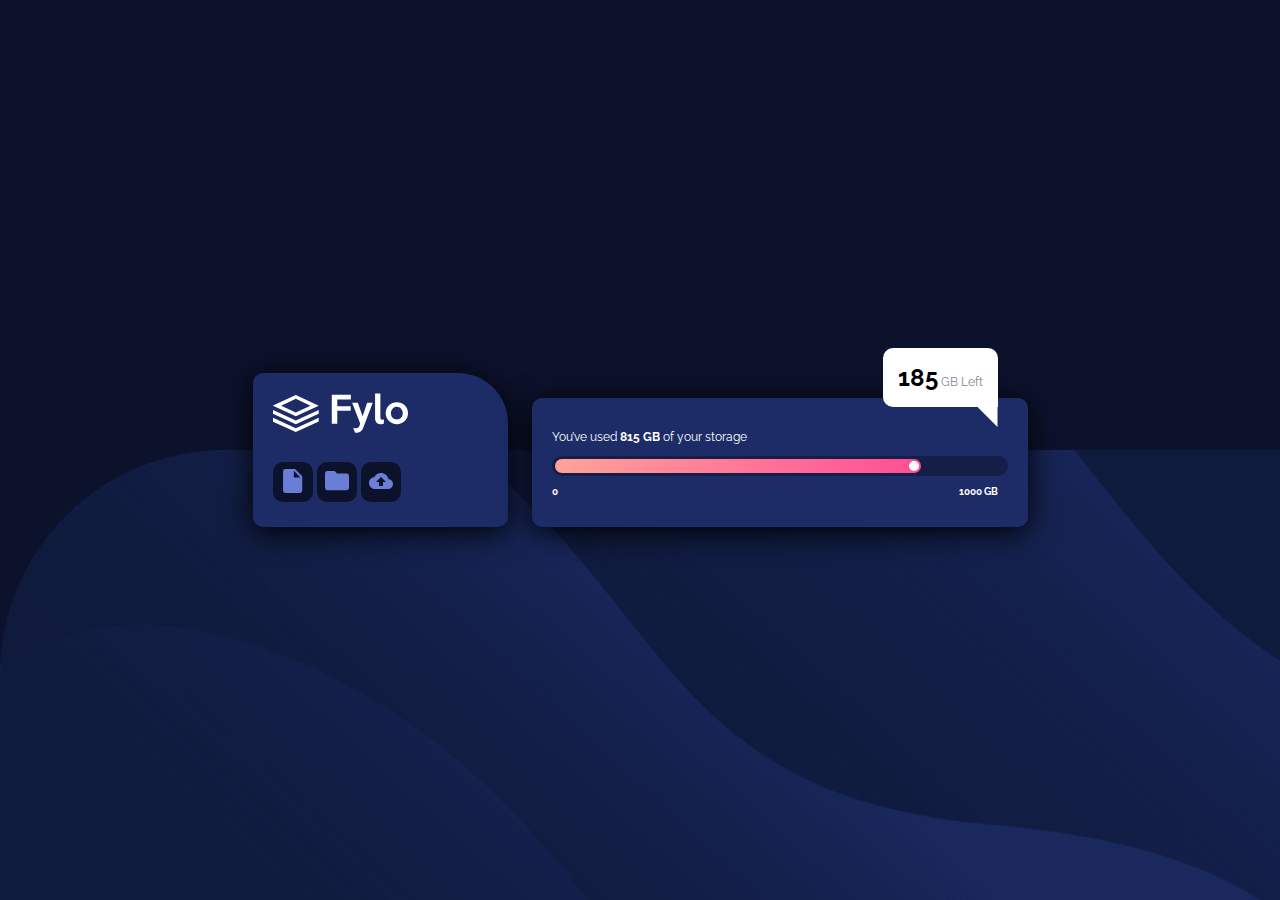
<file: Fylo-FronedMentor-Challenge/index.html>
<!DOCTYPE html>
<html lang="en">
<head>
  <meta charset="UTF-8">
  <meta name="viewport" content="width=device-width, initial-scale=1.0"> <!-- displays site properly based on user's device -->

  <link rel="icon" type="image/png" sizes="32x32" href="./assets/favicon-32x32.png">
  
  <title>Fylo data storage component</title>
  <link rel="stylesheet" href="./styles.css">
  <link href="https://fonts.googleapis.com/css2?family=Raleway:wght@400;500;600;700&display=swap" rel="stylesheet">
</head>

<body>
  <div id="container">
    <div id="mainContent">
      <div id="leftContent" class="content">
          <div class="logo">
            <img src="./assets/logo.svg" alt="Logo">
          </div>
        <div id="actions">
         <button class="actionButton"><img src="./assets/icon-document.svg" alt="document"></button>
         <button class="actionButton"><img src="./assets/icon-folder.svg" alt="folder"></button>
         <button class="actionButton"><img src="./assets/icon-upload.svg" alt="upload"></button>
       </div>
      </div>
      <div id="rightContent" class="content">
          <p id="usage"> You’ve used <span id="currentUsage">815 GB</span> of your storage</p>
          <div id="usageBar">
            <div id="usageFill"></div>
            <div id="usageBall"></div>
          </div>
          <p id="usageMinLimit" class="usageLimit">0</p>
          <p id="usageMaxLimit" class="usageLimit">1000 GB</p>
          <p id="usageLeft">
            <span id="usageRemaining">185</span> GB Left
            
          </p>
      </div>
    </div>
      <div id="background"></div>
  </div>
</div>
</body>
</html>
</file>
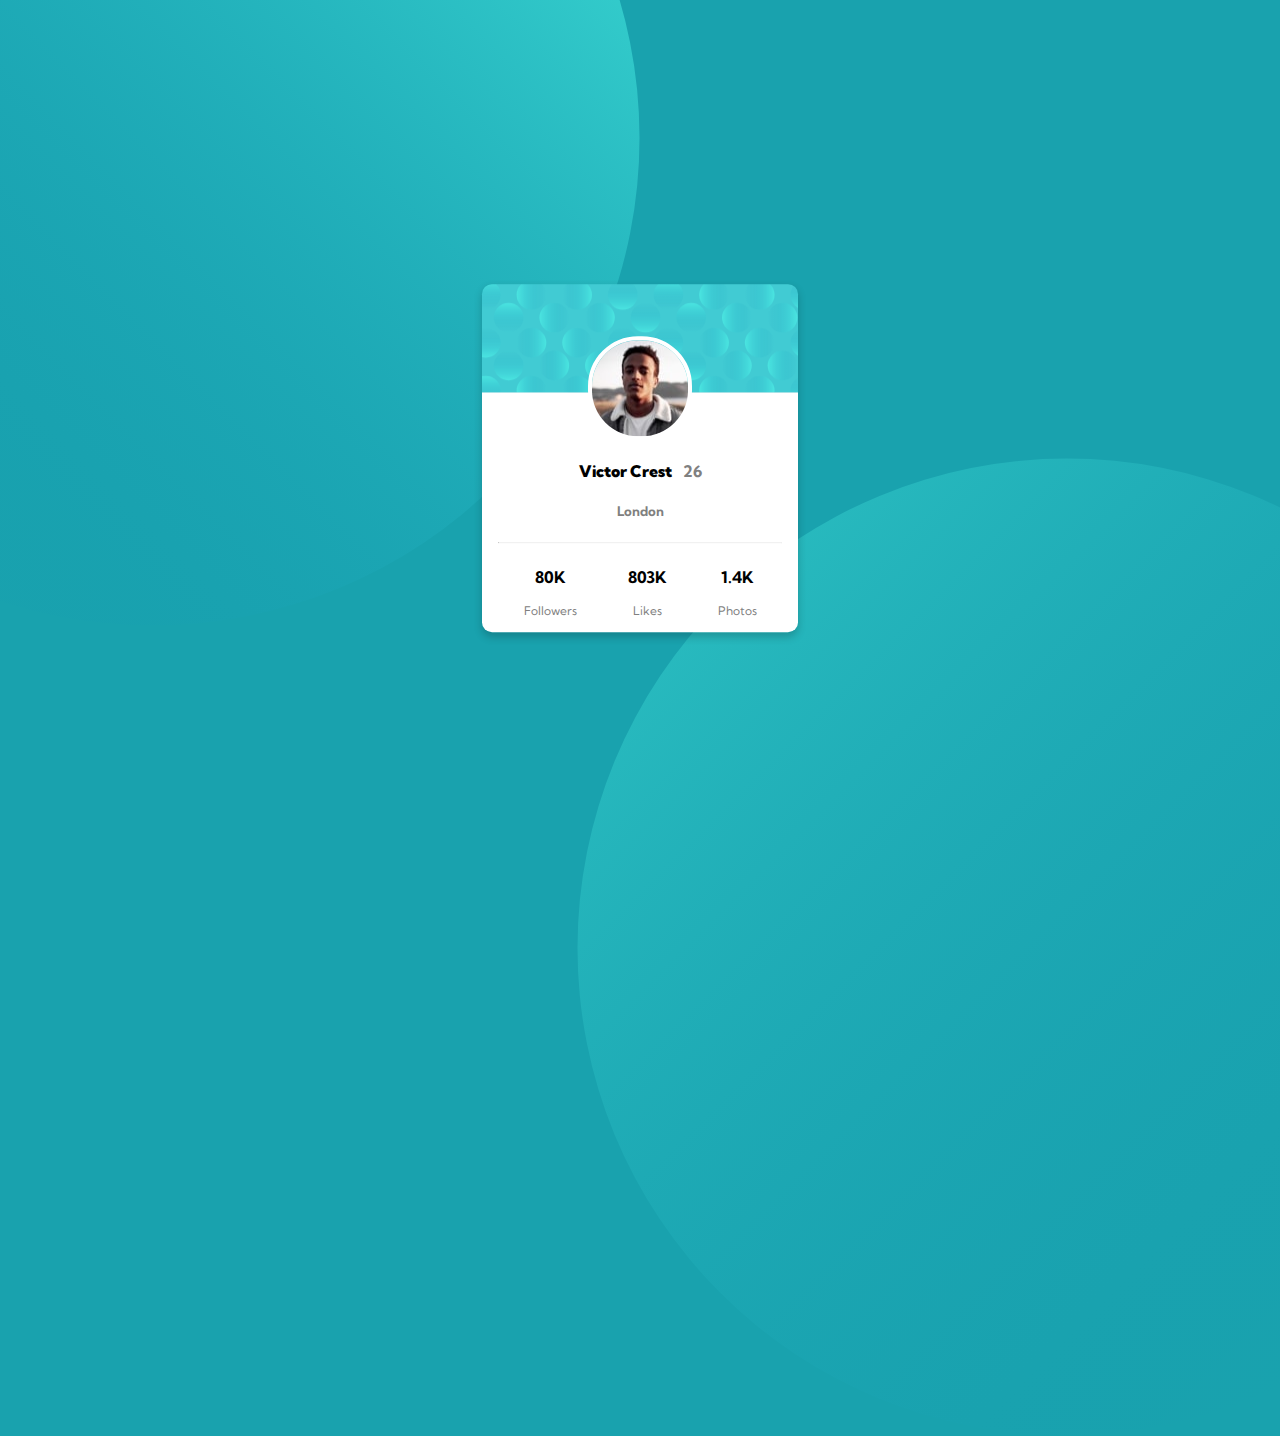
<file: First-Html-page/bonus/index.html>
<!DOCTYPE html>
<html lang="en">
<head>
  <meta charset="UTF-8">
  <meta name="viewport" content="width=device-width, initial-scale=1.0"> <!-- displays site properly based on user's device -->

  <link rel="icon" type="image/png" sizes="32x32" href="./images/favicon-32x32.png">
  
  <title>Frontend Mentor | Profile card component</title>
  <link rel="preconnect" href="https://fonts.googleapis.com">
  <link rel="preconnect" href="https://fonts.gstatic.com" crossorigin>
  <link href="https://fonts.googleapis.com/css2?family=Anton&family=Dancing+Script:wght@600&family=Kumbh+Sans:wght@400;700&family=Montserrat:wght@400;700&family=Pacifico&family=Rubik:ital,wght@1,900&display=swap" rel="stylesheet">
  <!-- Feel free to remove these styles or customise in your own stylesheet 👍 -->
  <link rel="stylesheet" href="./bonus.css">
  <style>
    .attribution { font-size: 11px; text-align: center; }
    .attribution a { color: hsl(228, 45%, 44%); }
  </style>
</head>
<body>
  <img class="background-bottom" src="./images/bg-pattern-bottom.svg" alt="">
  <img class="background-top" src="./images/bg-pattern-top.svg" alt="">

  <div class="card">
    <div class="card-img">
      <img class="victor-img" src="./images/image-victor.jpg" alt="">
    </div>
    <div class="container">
      <h4><b style="padding-right:0.5rem;">Victor Crest </b><span style="color:gray">26</span></h4> 
      <h5>London</h5>
      <hr style="border-top:1px  gray">
      <div class="footer">
          <div>
            <p style="font-weight:bold;">80K</p>
            <p style="color:gray; font-size: 12px;">Followers</p>
          </div>
          <div>
            <p style="font-weight:bold;">803K</p>
            <p style="color:gray; font-size: 12px;">Likes</p>
          </div>
          <div>
            <p style="font-weight:bold;">1.4K</p>
            <p style="color:gray; font-size: 12px;">Photos</p>
          </div>
      </div>
    </div>
  </div>
</body>
</html>
</file>
<file: Fylo-FronedMentor-Challenge/styles.css>
body{
    margin:0;
    padding:0;
    font-family: 'Raleway',sans-serif;
}
/*Main Section */
#container{
    position: relative;
    width: 100%;
    height: 100vh;
    background-color:hsl(229, 57%, 11%) ;
    display: flex;
    justify-content: center;
    align-items: center;
}
#mainContent{
    z-index: 1000;
}
.content{
    padding: 20px;
    background-color: hsl(228, 56%, 26%);
    vertical-align: bottom;
    display: inline-block;
    box-shadow: 0 5px 30px 0 rgba(0,0,0,45);

}
/*Fylo logo and buttons section*/
#leftContent{
    z-index:1000;
    padding-right: 100px;
    margin-right: 20px;
    border-radius: 10px 50px 10px 10px;
}
#actions{
    margin-top: 20px;
}
.actionButton{
    background-color: hsl(229, 57%, 11%);
    border: none;
    height: 40px;
    width: 40px;
    border-radius: 10px;
    vertical-align:top;
    display: flex;
    justify-content: center;
    align-items: center;
    display: inline-block;
    margin: 5px 0;
    cursor: pointer;
}
.actionButton:first-of-type{
    margin-left: 0;
}
/*Progress Bar section*/
#rightContent{
    color:white;
    border-radius: 10px;
    position: relative;
}
#usage{
    font-size: 12px;
}
#currentUsage{
    font-weight:700;
}
#usageBar{
    background-color:hsl(229,54%,18%);
    width:450px;
    height: 14px;
    border-radius: 1000px;
    border: 3px solid hsl(229,54%,18%);
    position: relative;
}
#usageFill{
    width:81.5%;
    height: 100%;
    border-radius: 1000px;
    background: linear-gradient(90deg,hsl(6, 100%, 80%),hsl(335, 100%, 65%));
}
#usageBall{
    width: 10px;
    height: 10px;
    background: white;
    border-radius: 1000px;
    position: absolute;
    top: 2px;
    right:calc( 18.5% + 2px);
}
.usageLimit{
    font-size: 10px;
    font-weight: 700;
}
#usageMaxLimit{
    position: absolute;
    right: 30px;
    bottom: 20px;
}
#usageLeft{
    position: absolute;
    background: white;
    right: 30px;
    top: -50px;
    color: hsl(229,57%,11%);
    padding: 15px;
    border-radius: 10px 10px 0 10px;
    font-size: 12px;
    margin: 0;
    color: hsl(229,7%,55%) ;

}
#usageLeft::before{
    content: "";
    background: white;
    height: 20px;
    width: 20px;
    position: absolute;
    right: 0;
    bottom: -20px;
    clip-path: polygon(100% 0,0 0,100% 100%);

}
#usageRemaining{
    font-size: 24px;
    font-weight: 700;
    color: black;
}
/* Container background*/
#background{
    background-image: url(./assets/bg-desktop.png);
    background-size: cover;
    background-repeat: no-repeat;
    width: 100%;
    height: 50vh;
    position: absolute;
    top: 50vh;
}


/* Mobile */
@media(max-width:890px){
    #mainContent{
        width: calc(100% - 40px);
    }
    .content{
        display: block;
        margin: auto;
    }
    #leftContent{
        padding-top: 50px;
        margin-bottom: 20px;
        margin-right: 0;
        border-radius: 10px 100px 10px 10px;
    }
    #usage{
        text-align: center;
    }
    #usageBar{
        width: 100%;
    }
    #usageLeft{
        border-radius:10px;
        right: unset;
        top: unset;
        left: 50%;
        transform: translateX(-50%);
        color: hsl(229,7%,55%) ;

    }
     #usageLeft::before{
        display: none;
     }
     #usageMaxLimit{
        right: 25px;
        bottom: 30px;
     }
     .logo{
        padding-bottom: 10px;
     }
     #bacgkround{
        background: url(./assets/bg-mobile.png);
        height: 100%;
        top: 0;
    }
    #usageRemaining{
        color: black;
    }

}
</file>
<file: First-Html-page/bonus/bonus.css>
*{
    font-family: "Kumbh Sans";
    box-sizing: border-box;
    
}
body{
    overflow: hidden;
    position: relative;
    text-align: center;
    justify-content: center;
    display: flex;
    background-color: hsl(185, 75%, 39%);
}
.background-bottom{
    position: absolute;
    left: 45%;
    top: 50vh;
}
.background-top{
    position: absolute;
    right: 50%;
    top: -40vh;
}
.victor-img{
    border: 4px solid white;
    border-radius: 50px;
    position: relative;
    transform: translateY(50%);
}
.card-img{
    border-top-left-radius: 10px;
    border-top-right-radius: 10px;
    position: relative;
    background-image: url(./images/bg-pattern-card.svg);
}
.card {
    position: absolute;
    top: 50vh;
    transform: translateY(-50%);
    box-shadow: 0 4px 8px 0 rgba(0,0,0,0.2);
    width: 25%;
    height: fit-content;
    border-radius: 10px;
}
h5{
    color:gray;
}
.container {
    text-align: center;
    background-color: white;
    padding: 2px 16px;
    padding-top: 3rem;
    border-bottom-left-radius: 10px;
    border-bottom-right-radius: 10px;
}
.footer{
    border-radius: 10px;
    display: grid;
    grid-template-columns: auto auto auto;
}

@media(max-width:890px){
    .card{
        width: 50vh;
        height: 50vh;
        margin-top: 50%;
        margin-left: 110%;
    }
    .card-img{
        padding-top: 13vh;
    }
    .footer{
        padding-top: 5vh;
    }
    .background-bottom{
        position: absolute;
        left: 60%;
        top: 90vh;
    }
    .background-top{
        position: absolute;
        right: -10vh;
        top: -50vh;
    }

}
</file>
